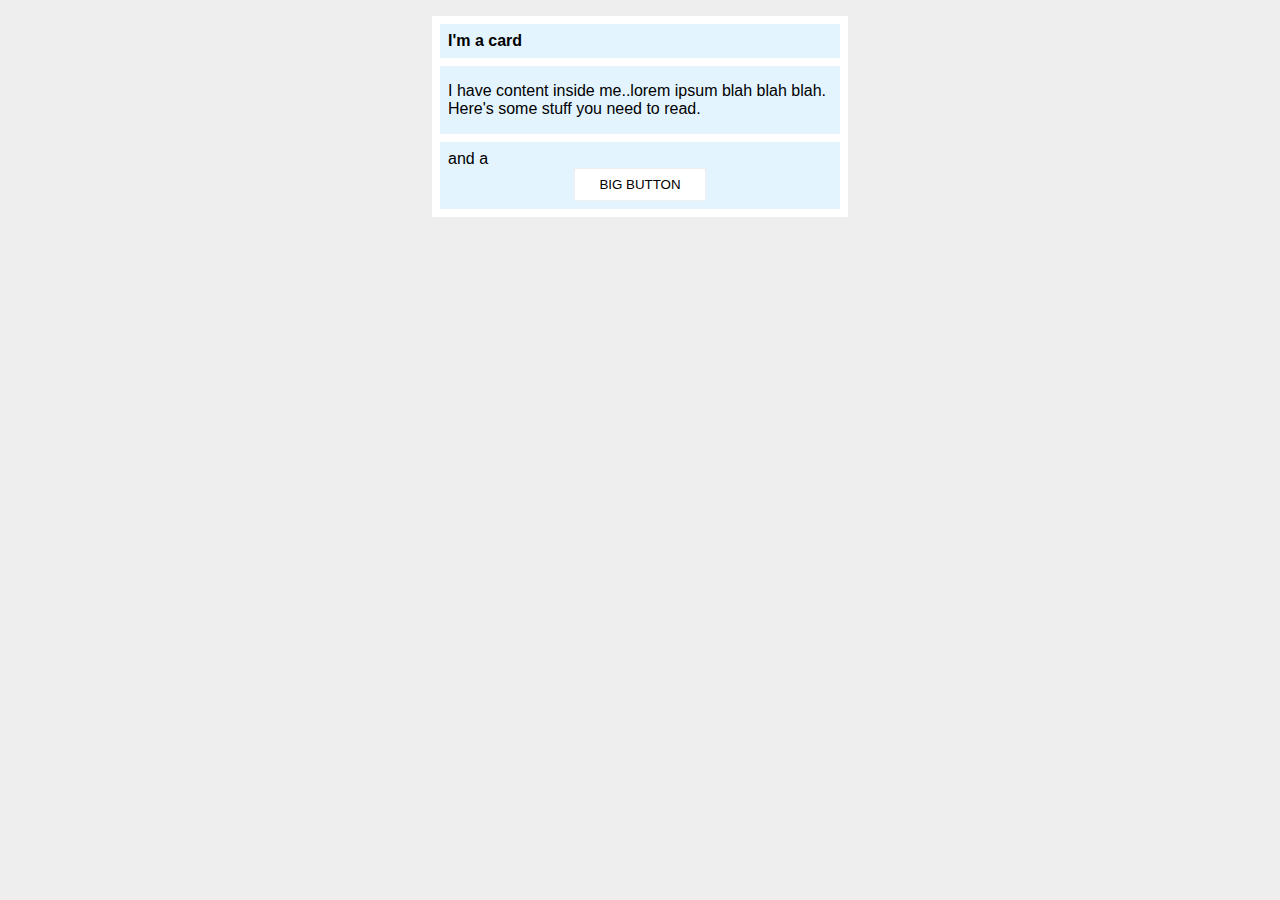
<file: Margin-and-Padding/index.html>
<!DOCTYPE html>
<html lang="en">
  <head>
    <meta charset="UTF-8">
    <meta http-equiv="X-UA-Compatible" content="IE=edge">
    <meta name="viewport" content="width=device-width, initial-scale=1.0">
    <title>Margin and Padding exercise 2</title>
    <link rel="stylesheet" href="style.css">
  </head>
  <body>
    <div class="card">
      <h1 class="title">I'm a card</h1>
      <div class="content">I have content inside me..lorem ipsum blah blah blah. Here's some stuff you need to read.</div>
      <div class="button-container">and a <button>BIG BUTTON</button></div>
    </div>
  </body>
</html>
</file>
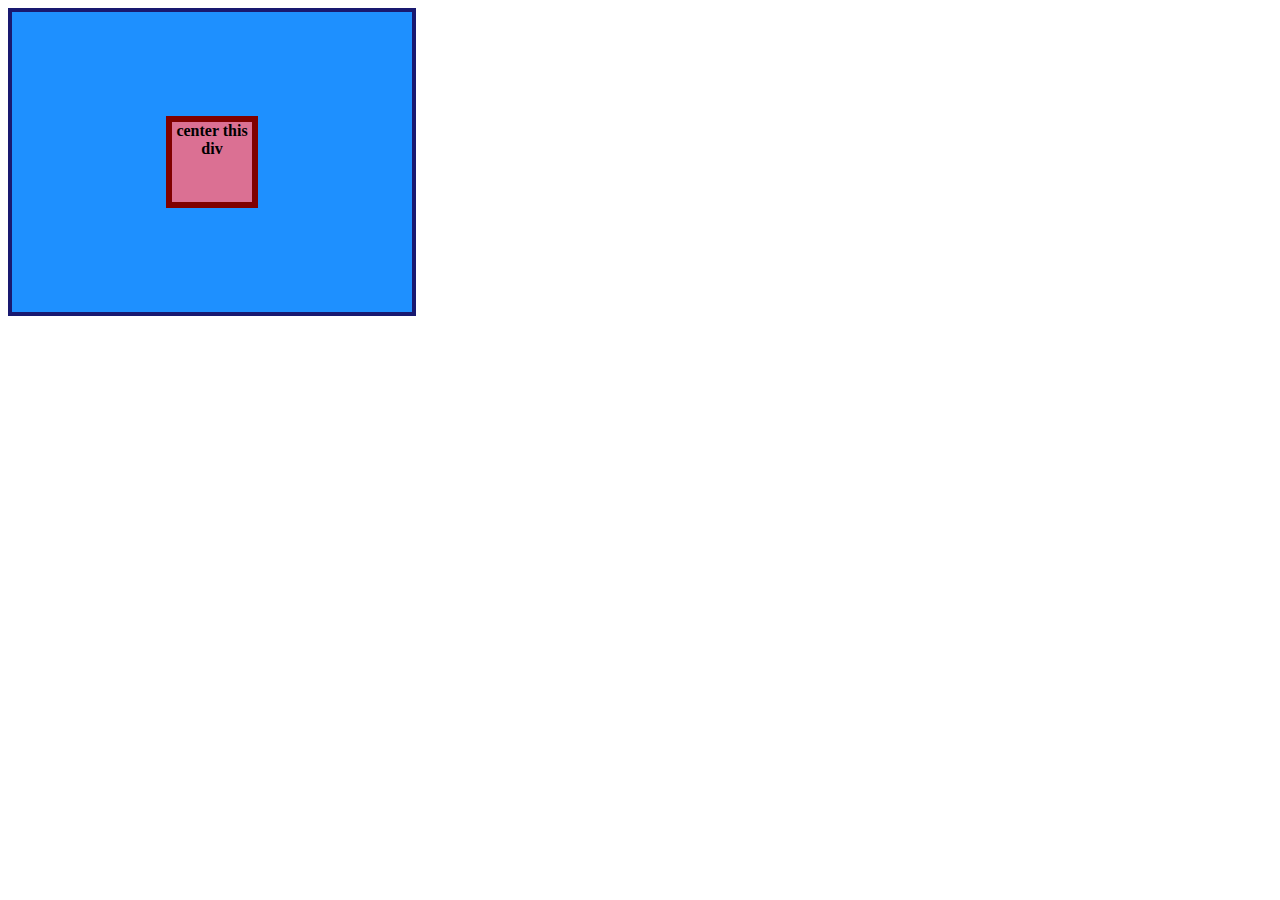
<file: flex/01-center/index.html>
<!DOCTYPE html>
<html lang="en">
  <head>
    <meta charset="UTF-8">
    <meta http-equiv="X-UA-Compatible" content="IE=edge">
    <meta name="viewport" content="width=device-width, initial-scale=1.0">
    <title>CENTER THIS DIV</title>
    <link rel="stylesheet" href="style.css">
  </head>
  <body>
    <div class="container">
      <div class="box">center this div</div>
    </div>
  </body>
</html>
</file>
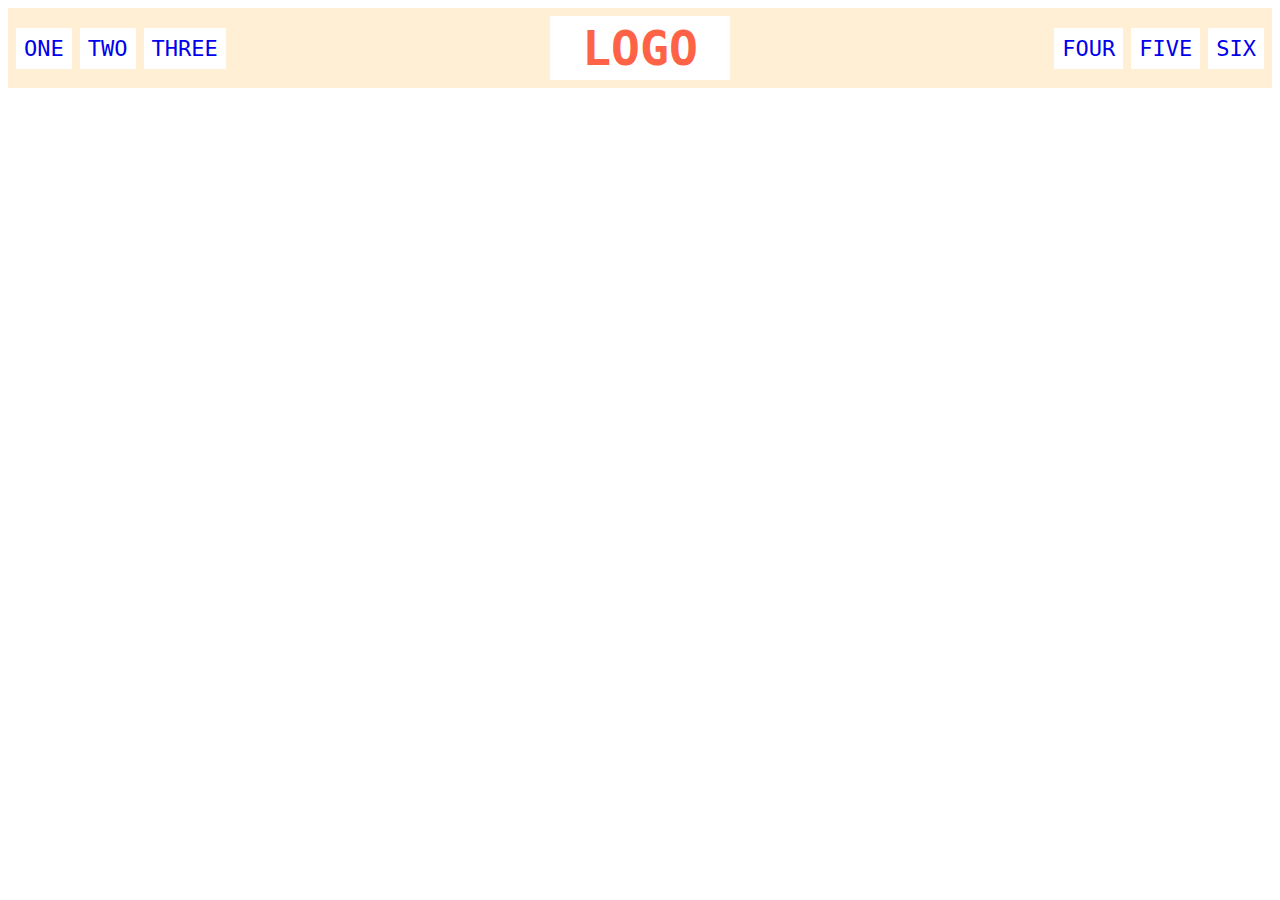
<file: flex/02-header/index.html>
<!DOCTYPE html>
<html lang="en">
  <head>
    <meta charset="UTF-8">
    <meta http-equiv="X-UA-Compatible" content="IE=edge">
    <meta name="viewport" content="width=device-width, initial-scale=1.0">
    <title>Flex Header</title>
    <link rel="stylesheet" href="style.css">
  </head>
  <body>
    <div class="header">
      <div class="left-links">
        <ul>
          <li><a href="#">ONE</a></li>
          <li><a href="#">TWO</a></li>
          <li><a href="#">THREE</a></li>
        </ul>
      </div>
      <div class="logo">LOGO</div>
      <div class="right-links">
        <ul>
          <li><a href="#">FOUR</a></li>
          <li><a href="#">FIVE</a></li>
          <li><a href="#">SIX</a></li>
        </ul>
      </div>
    </div>
  </body>
</html>
</file>
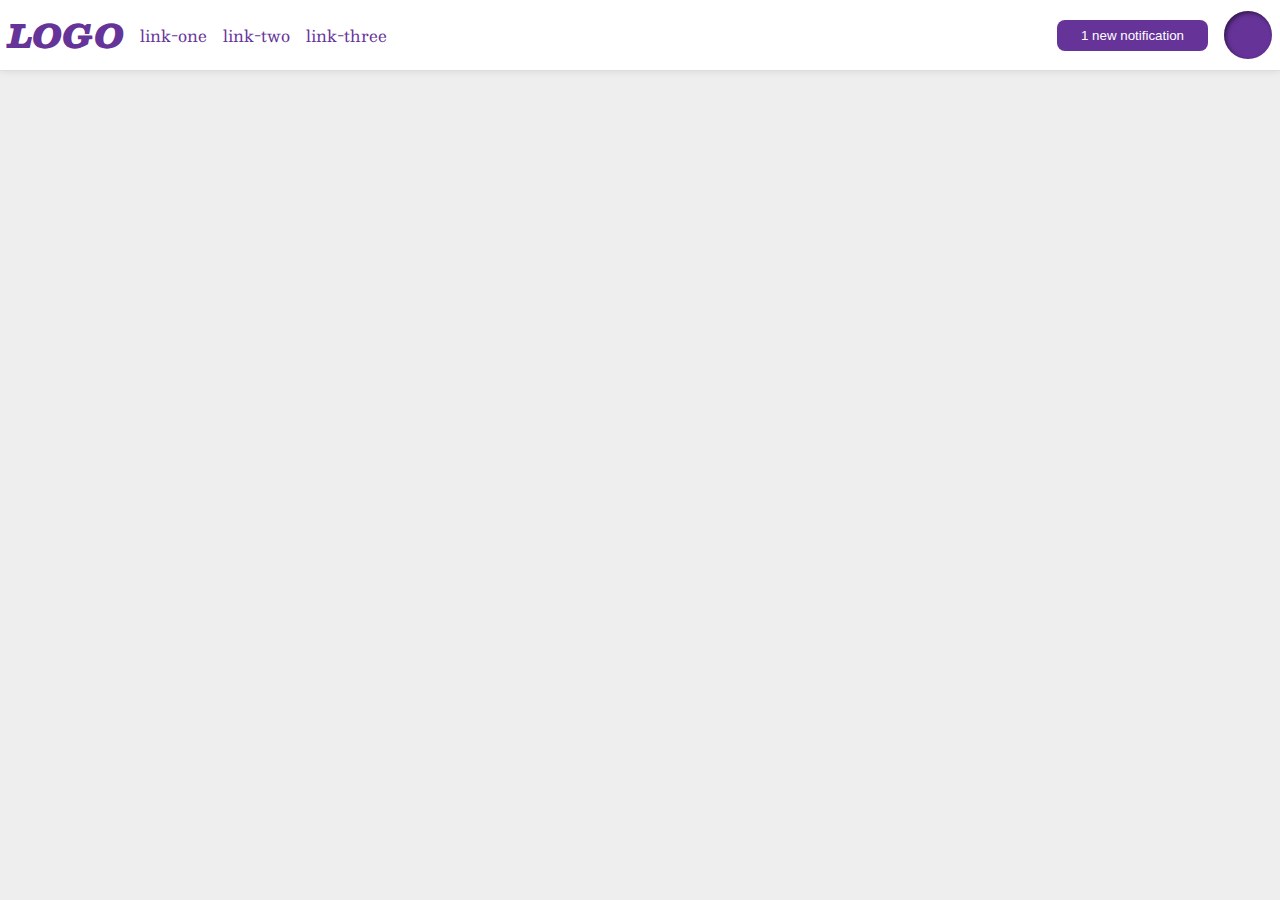
<file: flex/03-header-2/index.html>
<!DOCTYPE html>
<html lang="en">
  <head>
    <meta charset="UTF-8">
    <meta http-equiv="X-UA-Compatible" content="IE=edge">
    <meta name="viewport" content="width=device-width, initial-scale=1.0">
    <title>Flex Header 2</title>
    <link rel="stylesheet" href="style.css">
  </head>
  <body>
    <div class="header">
    <div class="left">
      <div class="logo">
        LOGO
      </div>
      <ul class="links">
        <li><a href="https://google.com">link-one</a></li>
        <li><a href="https://google.com">link-two</a></li>
        <li><a href="https://google.com">link-three</a></li>
      </ul>
    </div>
    <div class="right">
      <button class="notifications">
        1 new notification
      </button>
      <div class="profile-image"></div>
    </div>
    </div>
  </body>
</html>
</file>
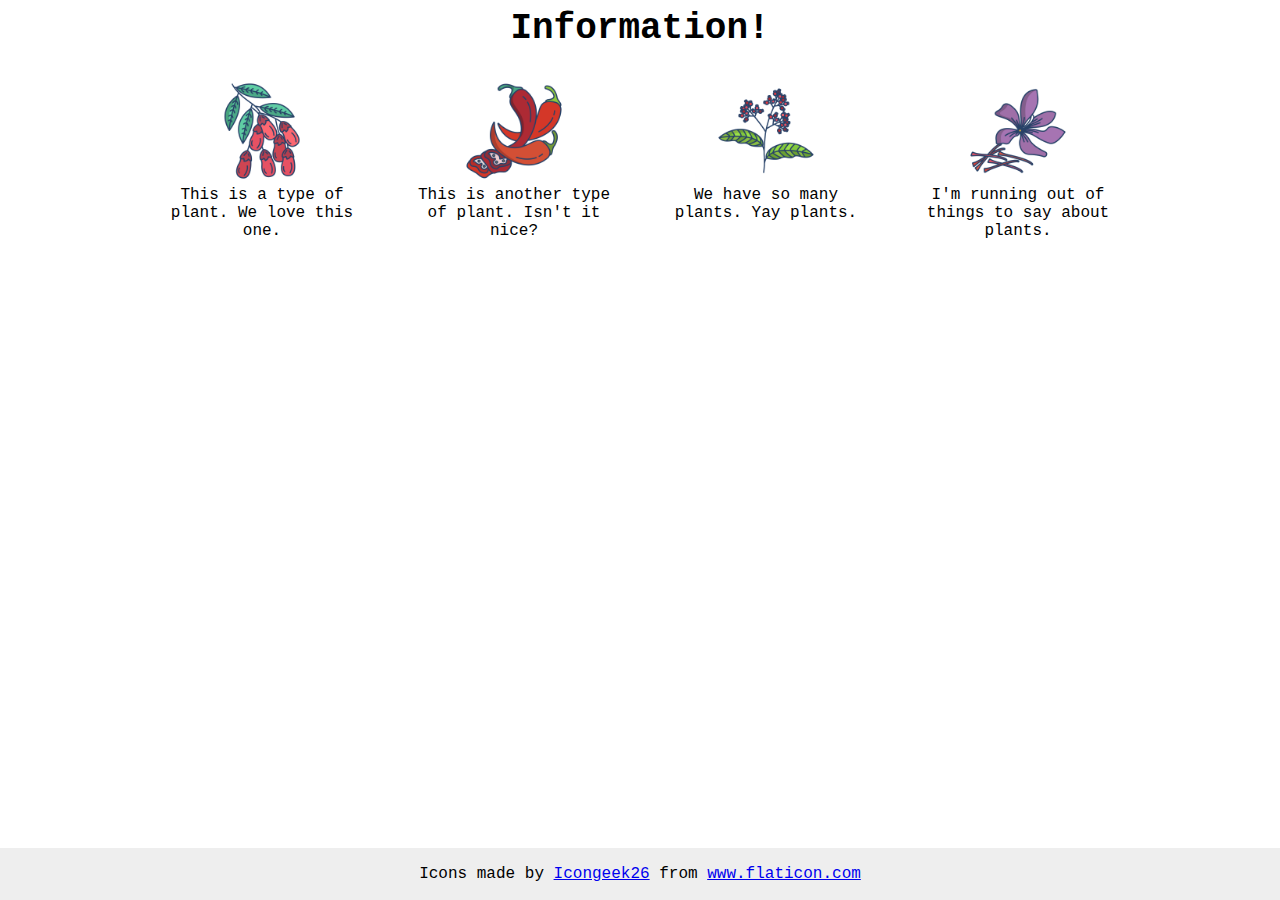
<file: flex/04-information/index.html>
<!DOCTYPE html>
<html lang="en">
  <head>
    <meta charset="UTF-8">
    <meta http-equiv="X-UA-Compatible" content="IE=edge">
    <meta name="viewport" content="width=device-width, initial-scale=1.0">
    <title>Information</title>
    <link rel="stylesheet" href="style.css">
  </head>
  <body>
    <div class="title">Information!</div>

    <div class="container">
        <div class="info">
            <img src="./images/barberry.png" alt="barberry">
            <div class="text">This is a type of plant. We love this one.</div>
        </div>
        <div class="info">
            <img src="./images/chilli.png" alt="chili">
            <div class="text">This is another type of plant. Isn't it nice?</div>
        </div>
        <div class="info">
            <img src="./images/pepper.png" alt="pepper">
            <div class="text">We have so many plants. Yay plants.</div>
        </div>
        <div class="info">
            <img src="./images/saffron.png" alt="saffron">
            <div class="text">I'm running out of things to say about plants.</div>
        </div>
    </div>
    <!-- disregard this section, it's here to give attribution to the creator of these icons -->
    <div class="footer">
      <div>Icons made by <a href="https://www.flaticon.com/authors/icongeek26" title="Icongeek26">Icongeek26</a> from <a href="https://www.flaticon.com/" title="Flaticon">www.flaticon.com</a></div>
    </div>
  </body>
</html>
</file>
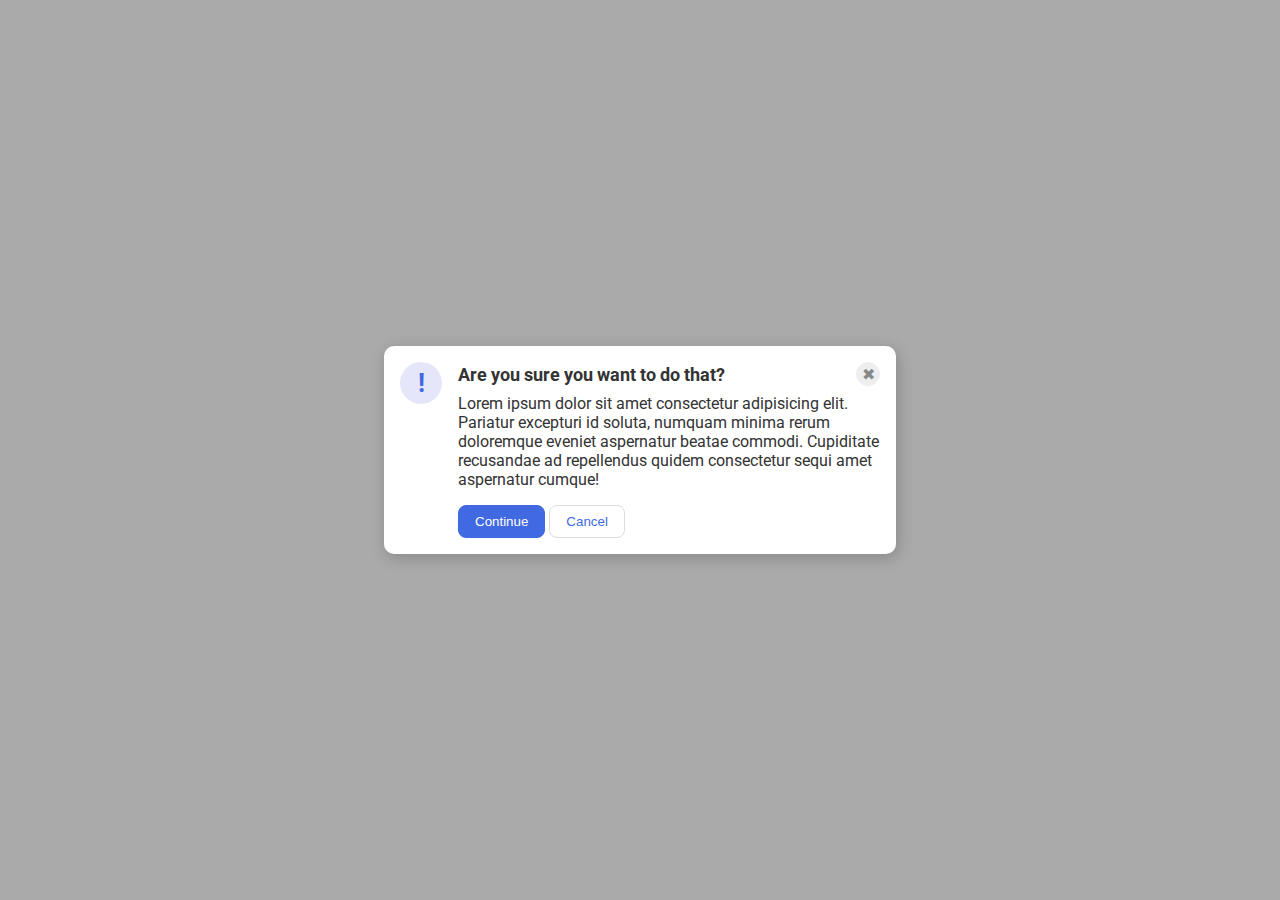
<file: flex/05-modal/index.html>
<!DOCTYPE html>
<html lang="en">
  <head>
    <meta charset="UTF-8">
    <meta http-equiv="X-UA-Compatible" content="IE=edge">
    <meta name="viewport" content="width=device-width, initial-scale=1.0">
    <link rel="stylesheet" href="style.css">
    <title>Modal</title>
  </head>
  <body>
    <div class="modal">
      <div class="icon">!</div>
      <div class="container">
      <div class="header">Are you sure you want to do that?
      <button class="close-button">✖</button>
    </div>
      <div class="text">Lorem ipsum dolor sit amet consectetur adipisicing elit. Pariatur excepturi id soluta, numquam minima rerum doloremque eveniet aspernatur beatae commodi. Cupiditate recusandae ad repellendus quidem consectetur sequi amet aspernatur cumque!</div>
      <button class="continue">Continue</button>
      <button class="cancel">Cancel</button>
    </div>
    </div>  
  </body>
</html>
</file>
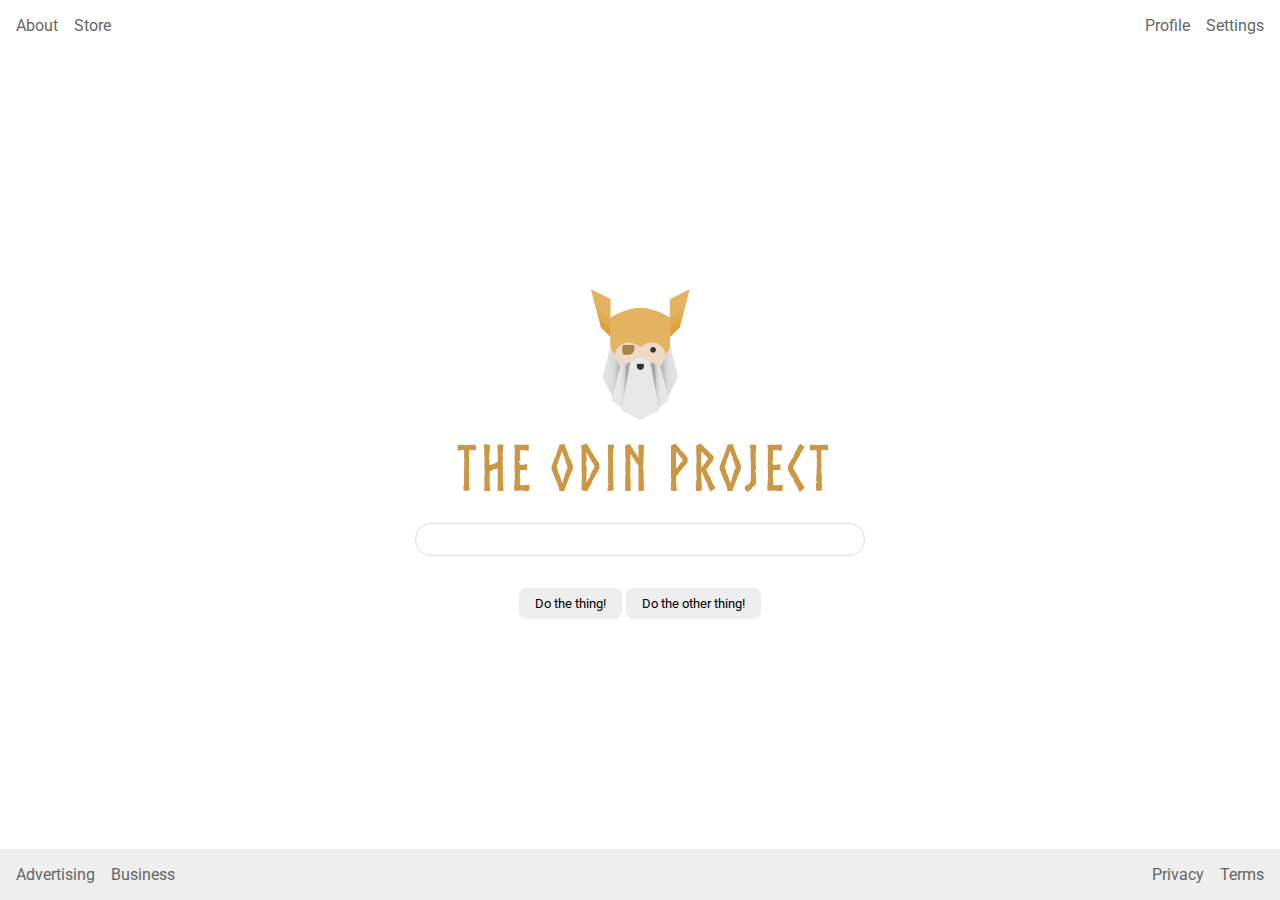
<file: flex/06-layout/index.html>
<!DOCTYPE html>
<html lang="en">
  <head>
    <meta charset="UTF-8">
    <meta http-equiv="X-UA-Compatible" content="IE=edge">
    <meta name="viewport" content="width=device-width, initial-scale=1.0">
    <title>LAYOUT</title>
    <link rel="stylesheet" href="./style.css">
  </head>
  <body>
    <div class="header">
      <ul class="left-links">
        <li><a href="#">About</a></li>
        <li><a href="#">Store</a></li>
      </ul>
      <ul class="right-links">
        <li><a href="#">Profile</a></li>
        <li><a href="#">Settings</a></li>
      </ul>
    </div>
    <div class="content">
      <img src="./logo.png" alt="Project logo. Represents odin with the project name.">
      <div class="input">
        <input type="text">
      </div>
      <div class="buttons">
        <button>Do the thing!</button>
        <button>Do the other thing!</button>
      </div>
    </div>
    <div class="footer">
      <ul class="left-links">
        <li><a href="#">Advertising</a></li>
        <li><a href="#">Business</a></li>
      </ul>
      <ul class="right-links">
        <li><a href="#">Privacy</a></li>
        <li><a href="#">Terms</a></li>
      </ul>
    </div>
  </body>
</html>
</file>
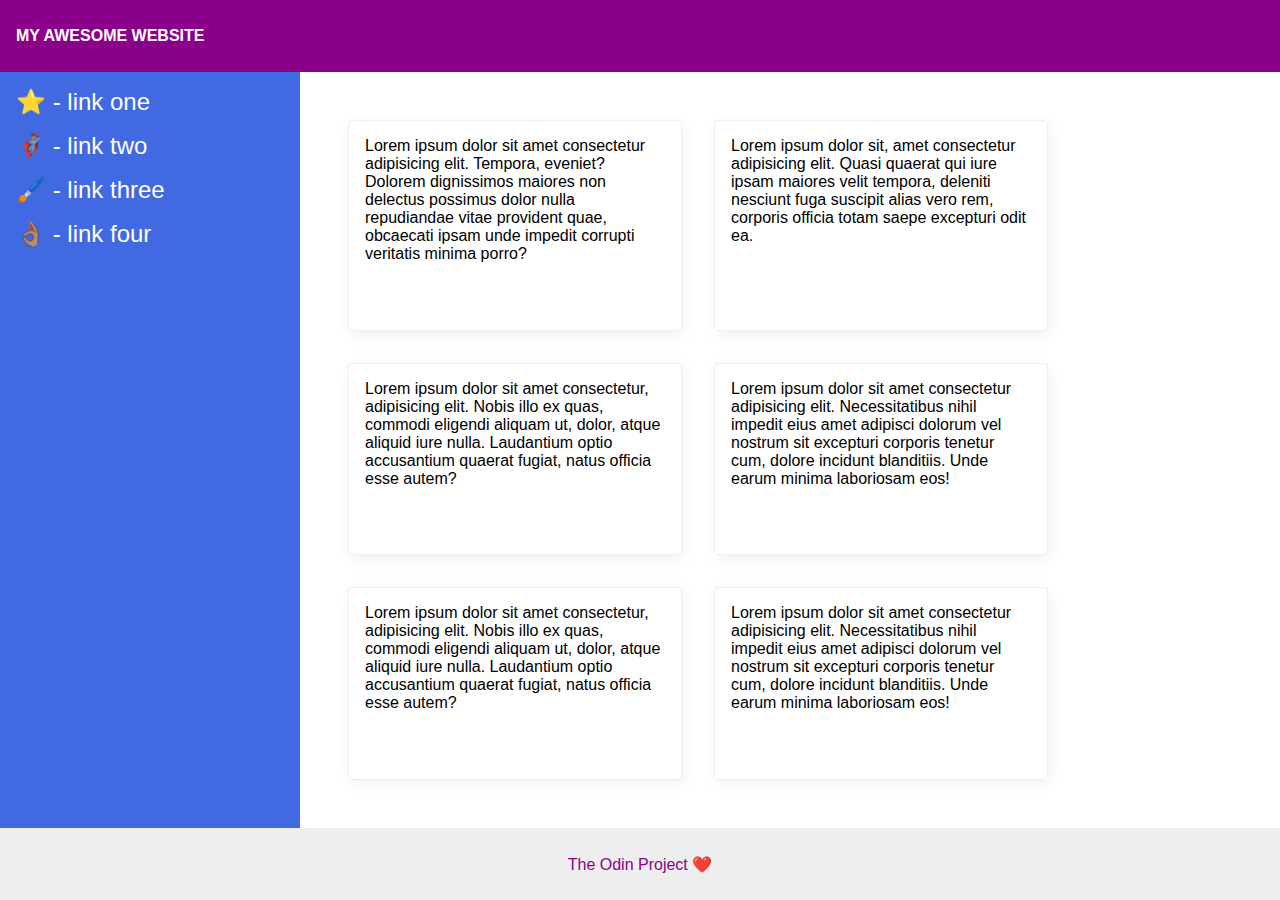
<file: flex/07-layout-2/index.html>
<!DOCTYPE html>
<html lang="en">
  <head>
    <meta charset="UTF-8">
    <meta http-equiv="X-UA-Compatible" content="IE=edge">
    <meta name="viewport" content="width=device-width, initial-scale=1.0">
    <title>The Holy Grail</title>
    <link rel="stylesheet" href="style.css">
  </head>
  <body>
    <div class="header">
      MY AWESOME WEBSITE
    </div>
    <div class="body">
    <div class="sidebar">
      <ul>
        <li><a href="#">⭐ - link one</a></li>
        <li><a href="#">🦸🏽‍♂️ - link two</a></li>
        <li><a href="#">🖌️ - link three</a></li>
        <li><a href="#">👌🏽 - link four</a></li>
      </ul>
    </div>
    <div class="container">
    <div class="card">Lorem ipsum dolor sit amet consectetur adipisicing elit. Tempora, eveniet? Dolorem dignissimos maiores non delectus possimus dolor nulla repudiandae vitae provident quae, obcaecati ipsam unde impedit corrupti veritatis minima porro?</div>
    <div class="card">Lorem ipsum dolor sit, amet consectetur adipisicing elit. Quasi quaerat qui iure ipsam maiores velit tempora, deleniti nesciunt fuga suscipit alias vero rem, corporis officia totam saepe excepturi odit ea.</div>
    <div class="card">Lorem ipsum dolor sit amet consectetur, adipisicing elit. Nobis illo ex quas, commodi eligendi aliquam ut, dolor, atque aliquid iure nulla. Laudantium optio accusantium quaerat fugiat, natus officia esse autem?</div>
    <div class="card">Lorem ipsum dolor sit amet consectetur adipisicing elit. Necessitatibus nihil impedit eius amet adipisci dolorum vel nostrum sit excepturi corporis tenetur cum, dolore incidunt blanditiis. Unde earum minima laboriosam eos!</div>
    <div class="card">Lorem ipsum dolor sit amet consectetur, adipisicing elit. Nobis illo ex quas, commodi eligendi aliquam ut, dolor, atque aliquid iure nulla. Laudantium optio accusantium quaerat fugiat, natus officia esse autem?</div>
    <div class="card">Lorem ipsum dolor sit amet consectetur adipisicing elit. Necessitatibus nihil impedit eius amet adipisci dolorum vel nostrum sit excepturi corporis tenetur cum, dolore incidunt blanditiis. Unde earum minima laboriosam eos!</div>
    </div>
    </div>
    <div class="footer">
      The Odin Project ❤️
    </div>
  </body>
</html>
</file>
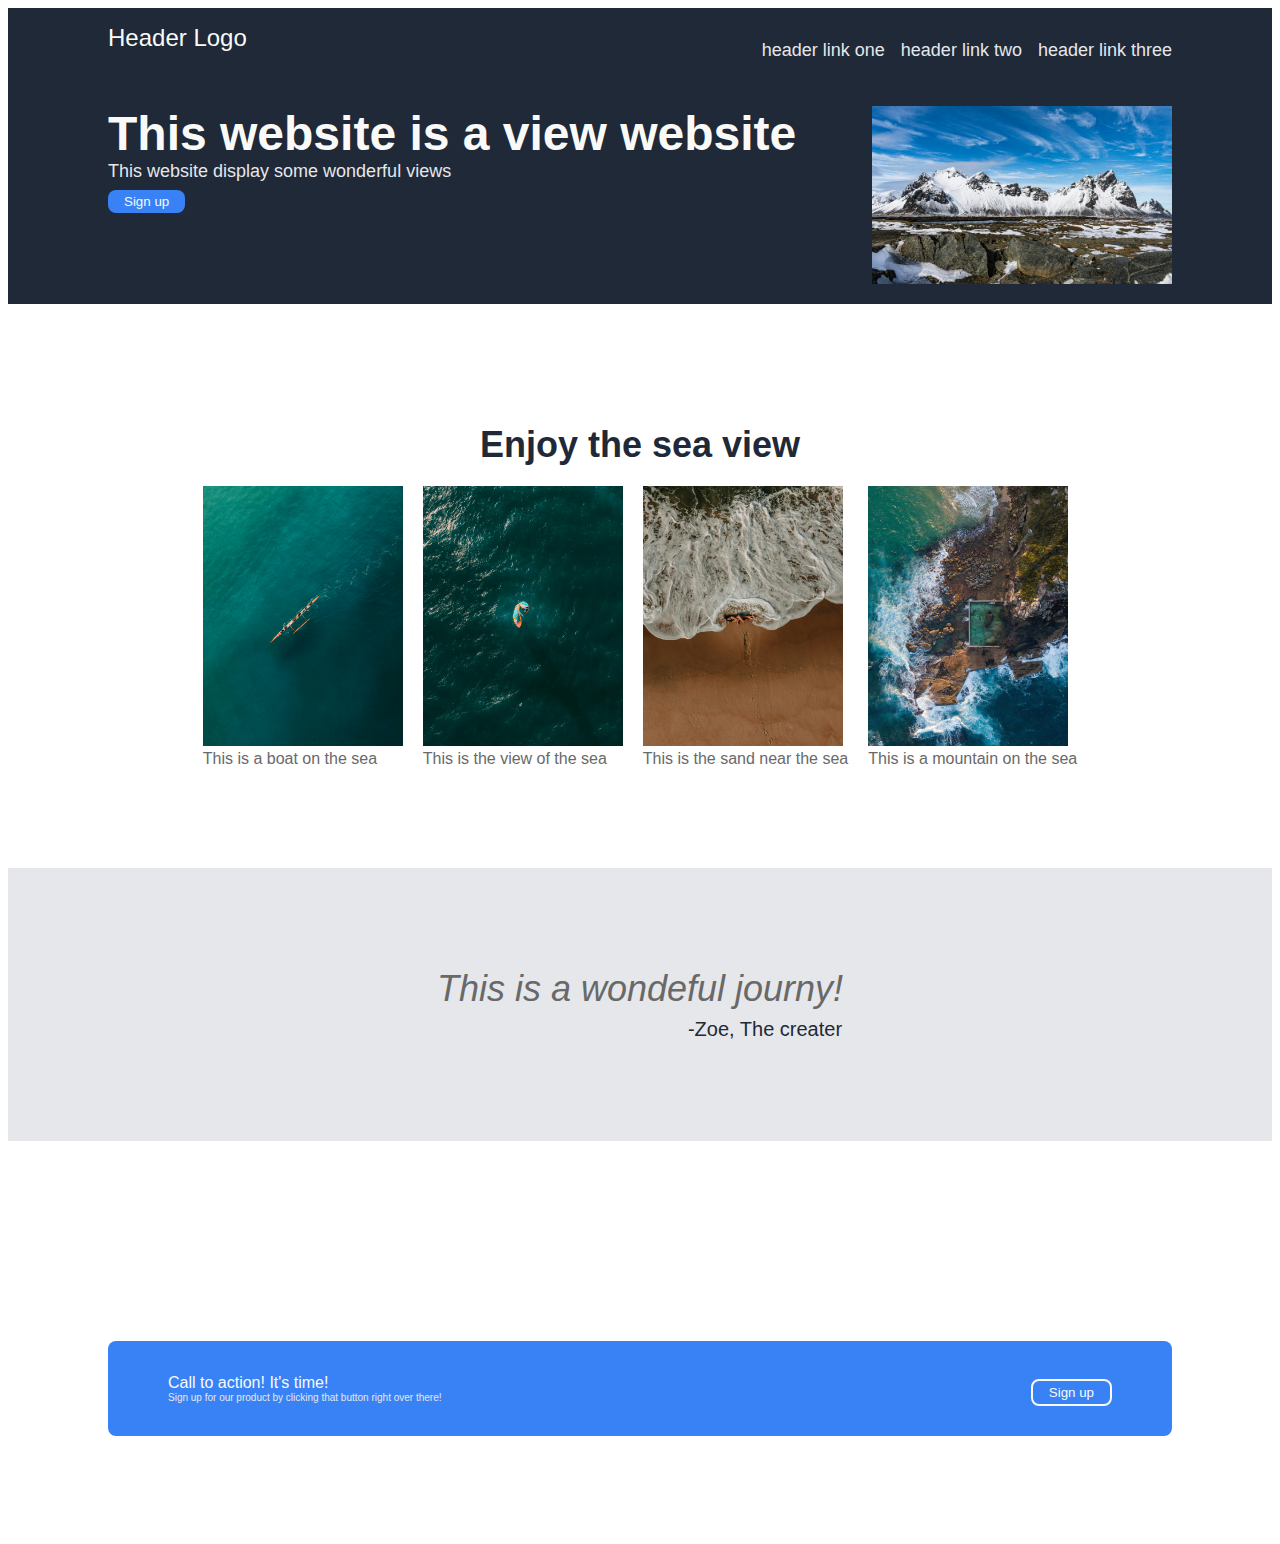
<file: flex/Landing-page/index.html>
<!DOCTYPE html>
<html lang="en">
<head>
    <meta charset="UTF-8">
    <meta name="viewport" content="width=device-width, initial-scale=1.0">
    <title>Landing page</title>
    <link rel="stylesheet" href="style.css">
</head>
<body>
    <div class="container">
        <div class="header">
            <div class="left">
                <div class="logo">
                    Header Logo
                </div>
            </div>
            <div class="right">
                <div class="links">
                    <ul>
                        <li><a href="https://google.com">header link one</a></li>
                        <li><a href="https://google.com">header link two</a></li>
                        <li><a href="https://google.com">header link three</a></li>
                    </ul>
                </div>
            </div>
        </div>
        <div class="partone">
            <div class="introduction">
                <div class="left">
                    <div class="headertext">
                        This website is a view website
                    </div>
                    <div class="subtext">
                        This website display some wonderful views
                    </div>
                    <button class="signup1">
                        Sign up
                    </button>
                </div>
                <div class="right">
                    <div website-image>
                        <img src="./image/mountain.jpg" alt="Mountain"> 
                    </div>
                </div>
            </div>
        </div>
        <div class="parttwo">
            <div class="informationtext">
                Enjoy the sea view
            </div>
            <div class="picture">
                <div class="info">
                    <img src="./image/view1.jpg" alt="Boat">
                    <div class="text">
                        This is a boat on the sea
                    </div>
                </div>
                <div class="info">
                    <img src="./image/view2.jpg" alt="Sea">
                    <div class="text">
                        This is the view of the sea
                    </div>
                </div>
                <div class="info">
                    <img src="./image/view3.jpg" alt="Sand">
                    <div class="text">
                        This is the sand near the sea
                    </div>
                </div>
                <div class="info">
                    <img src="./image/view4.jpg" alt="mountain on the sea">
                    <div class="text">
                        This is a mountain on the sea
                    </div>
                </div>
            </div>
        </div>
        <div class="partthree">
            <div class="quote">
                This is a wondeful journy!
            </div>
            <div class="name">
                -Zoe, The creater
            </div>
        </div>
        <div class="footer">
            <div class="promotion">
                <div class="text">
                    Call to action! It's time!
                </div>
                <div class="clickright">
                    Sign up for our product by clicking that button right over there!
                </div>
            </div>
            <div class="button">
                <button class="signup2">
                    Sign up
                </button>
            </div>
        </div>
   </div> 
</body>
</html>
</file>
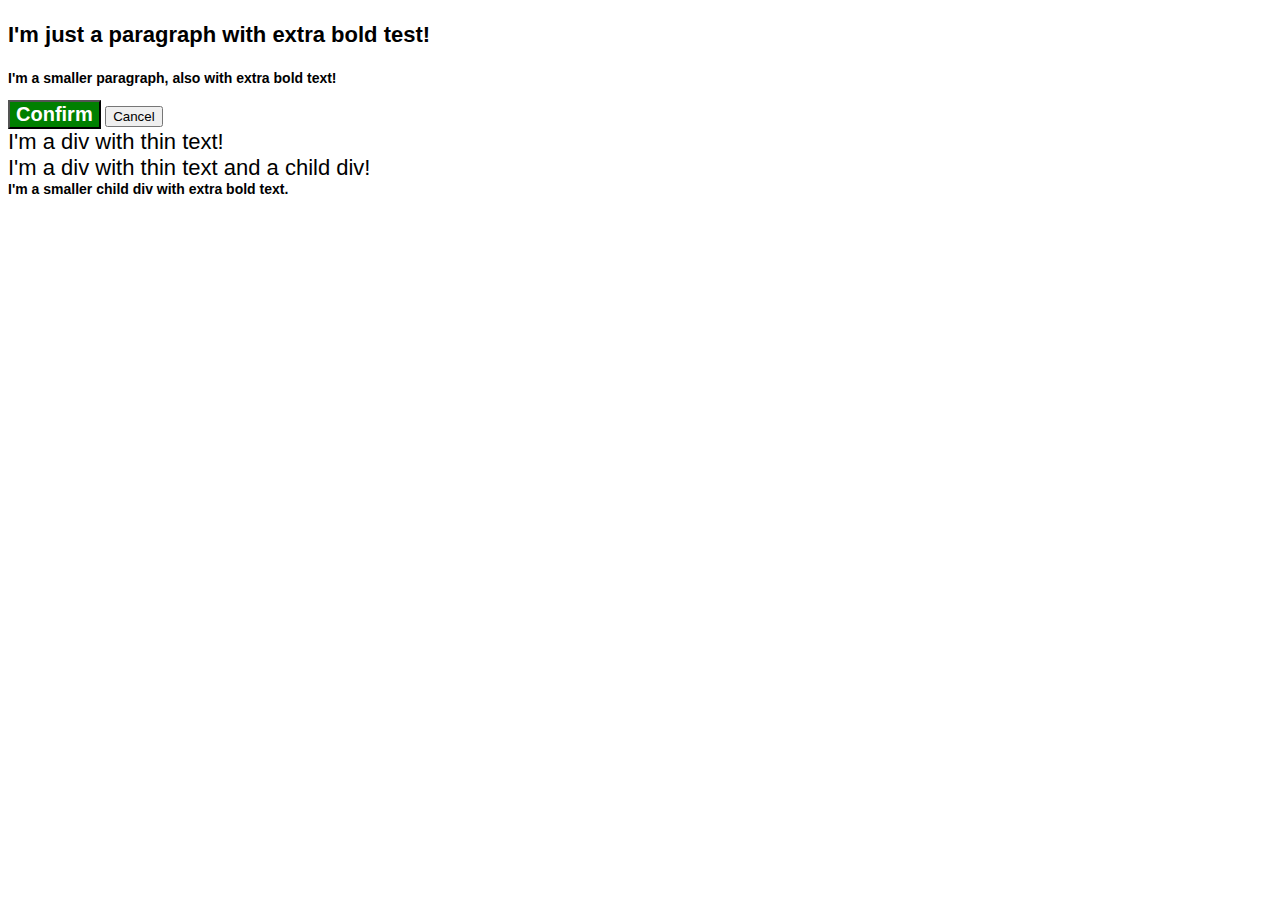
<file: foundations/css-cascade-fix/index.html>
<!DOCTYPE html>
<html lang="en">
<head>
    <meta charset="UTF-8">
    <meta name="viewport" content="width=device-width, initial-scale=1.0">
    <title>06-css-cascade-fix</title>
    <link rel="stylesheet" href="style.css">
</head>
<body>
    <p class="para">I'm just a paragraph with extra bold test!</p>
    <p class="para small-para">I'm a smaller paragraph, also with extra bold text!</p>

    <button id="confirm-button" class="button confirm">Confirm</button>
    <button id="cancel-button" cclass="button cancel">Cancel</button>

    <div class="text">I'm a div with thin text!</div>
    <div class="text">I'm a div with thin text and a child div!
        <div class="text child">I'm a smaller child div with extra bold text.</div>
    </div>
</body>
</html>
</file>
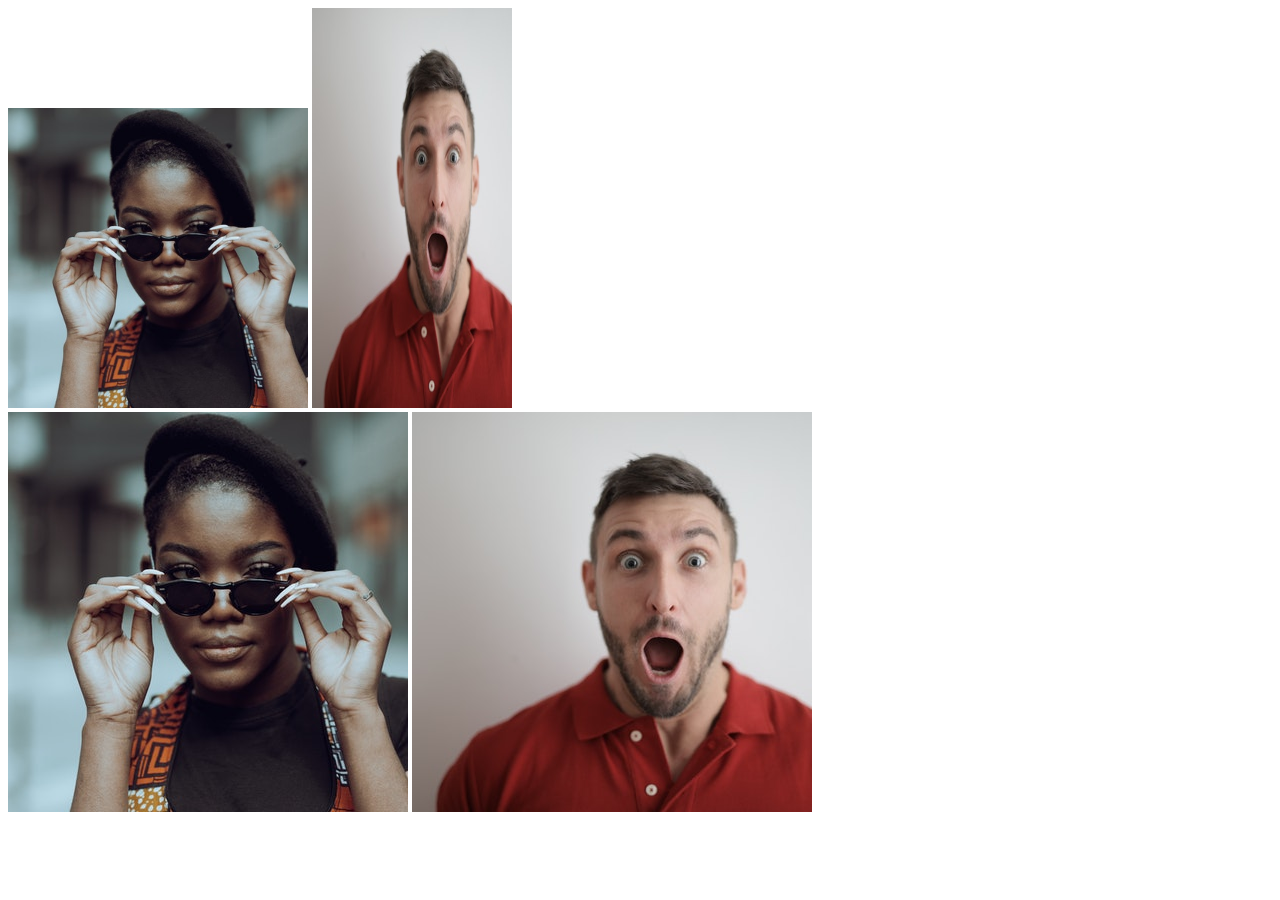
<file: foundations/css-chaining-selectors/index.html>
<!DOCTYPE html>
<html lang="en">
<head>
    <meta charset="UTF-8">
    <meta name="viewport" content="width=device-width, initial-scale=1.0">
    <title>04-chaining-selectors</title>
    <link rel="stylesheet" href="style.css">
</head>
<body>
    <div>
        <img class="avatar proportioned" src="./images/pexels-katho-mutodo-8434791.jpg" alt="Women with glasses">
        <img class="avatar distorted" src="./images/pexels-andrea-piacquadio-3777931.jpg" alt="Man with surprised expression">
    </div>
    <div>
        <img class="original proportioned" src="./images/pexels-katho-mutodo-8434791.jpg" alt="Women with glasses">
        <img class="original distored" src="./images/pexels-andrea-piacquadio-3777931.jpg" alt="Man with surprised expression">
    </div>    
</body>
</html>
</file>
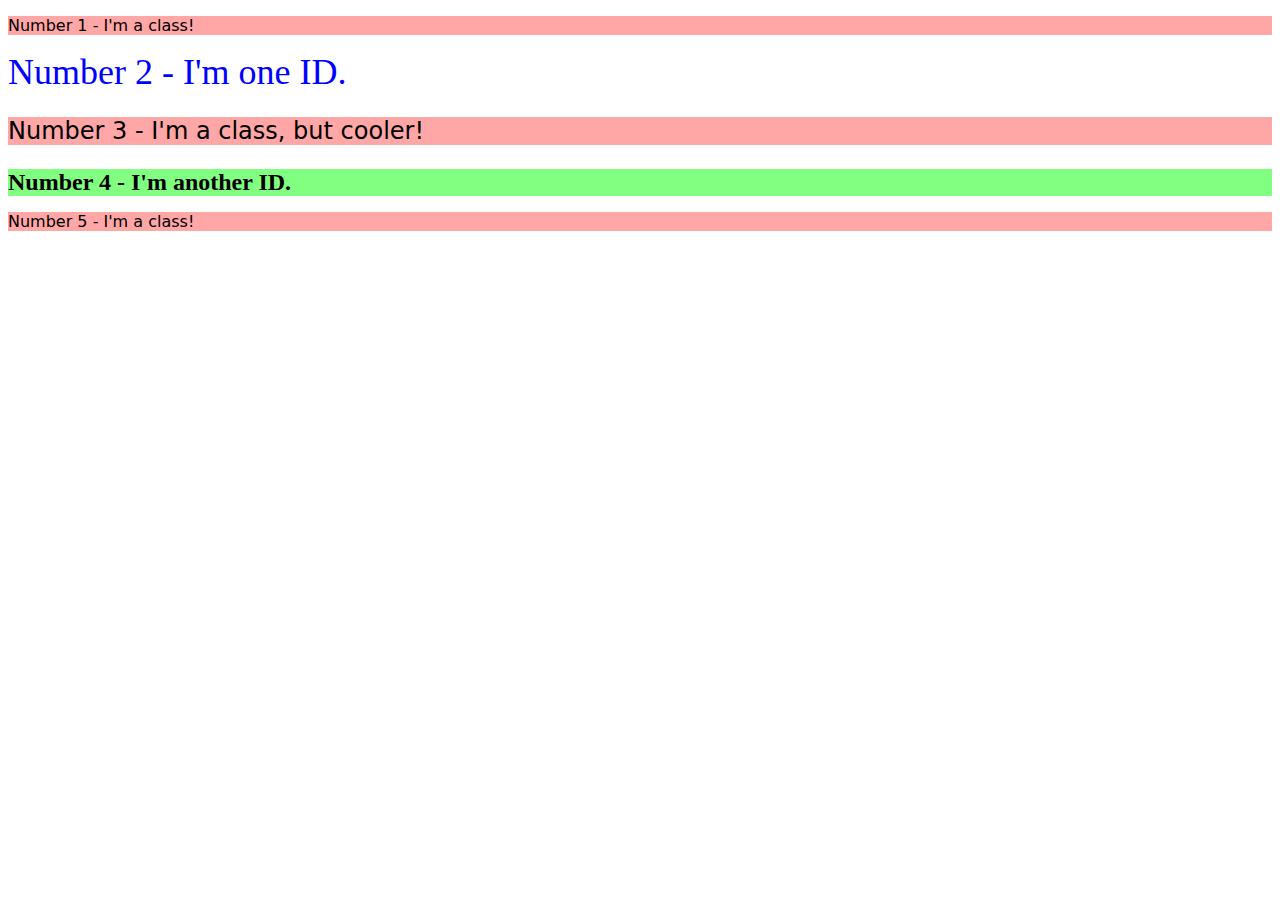
<file: foundations/css-class-id-selectors/index.html>
<!DOCTYPE html>
<html lang="en">
<head>
    <meta charset="UTF-8">
    <meta name="viewport" content="width=device-width, initial-scale=1.0">
    <title>02-css-class-id-selectors</title>
    <link rel="stylesheet" href="style.css"
</head>
<body>
    <p class="odd">Number 1 - I'm a class!</p>
    <div id="two">Number 2 - I'm one ID.</div>
    <p class="odd adjust-font-size">Number 3 - I'm a class, but cooler!</p>
    <div id="four" class="adjust-font-size">Number 4 - I'm another ID.</div>
    <p class="odd">Number 5 - I'm a class!</p>
</body>
</html>
</file>
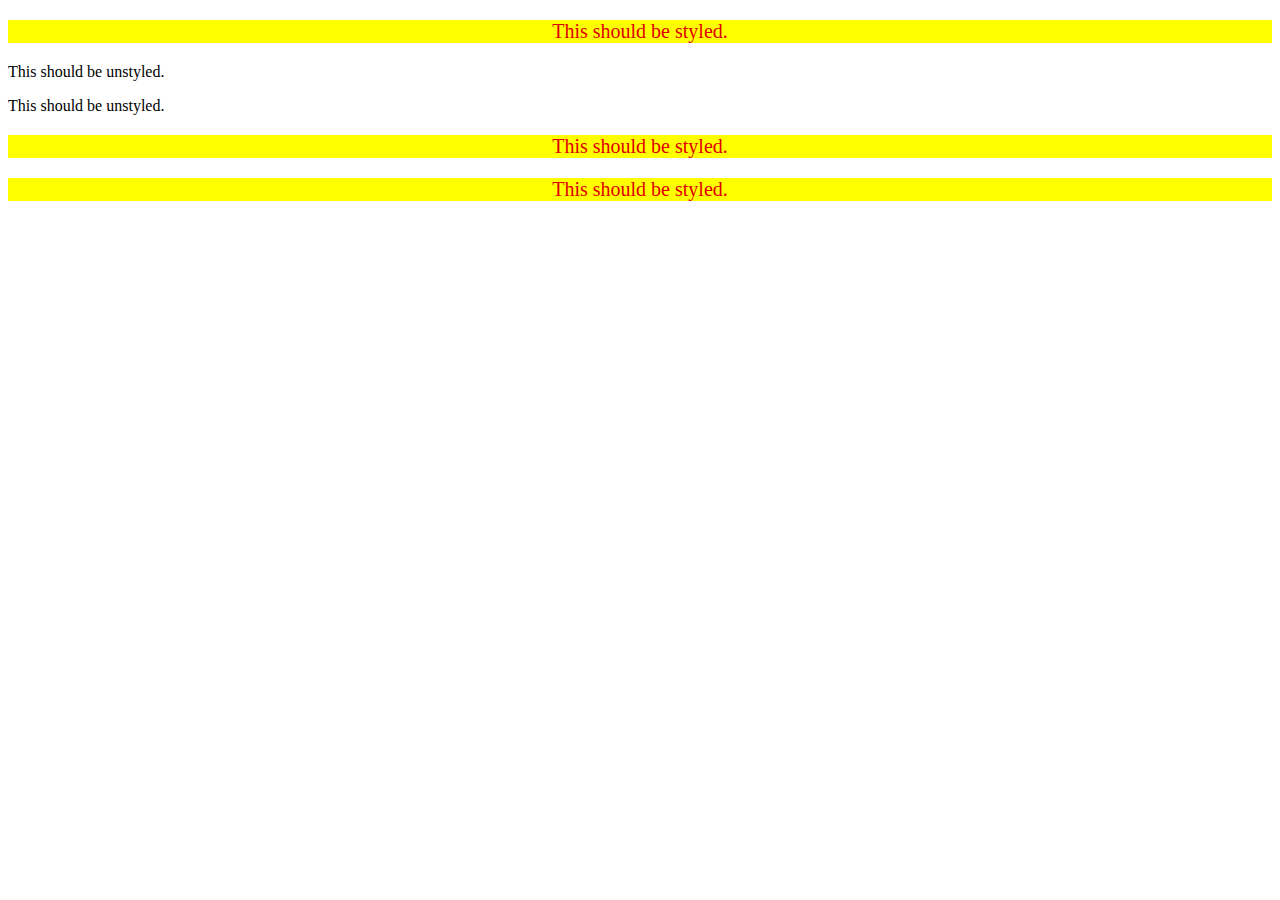
<file: foundations/css-descendant-combinator/index.html>
<!DOCTYPE html>
<html lang="en">
<head>
    <meta charset="UTF-8">
    <meta name="viewport" content="width=device-width, initial-scale=1.0">
    <title>05-css-descendant-combinator</title>
    <link rel="stylesheet" href="style.css">
</head>
<body>
    <div class="container">
        <p class="text">This should be styled.</p>
    </div>
    <p class="text">This should be unstyled.</p>
    <p class="text">This should be unstyled.</p>
    <div class="container">
        <p class="text">This should be styled.</p>
        <p class="text">This should be styled.</p>
    </div>
</body>
</html>
</file>
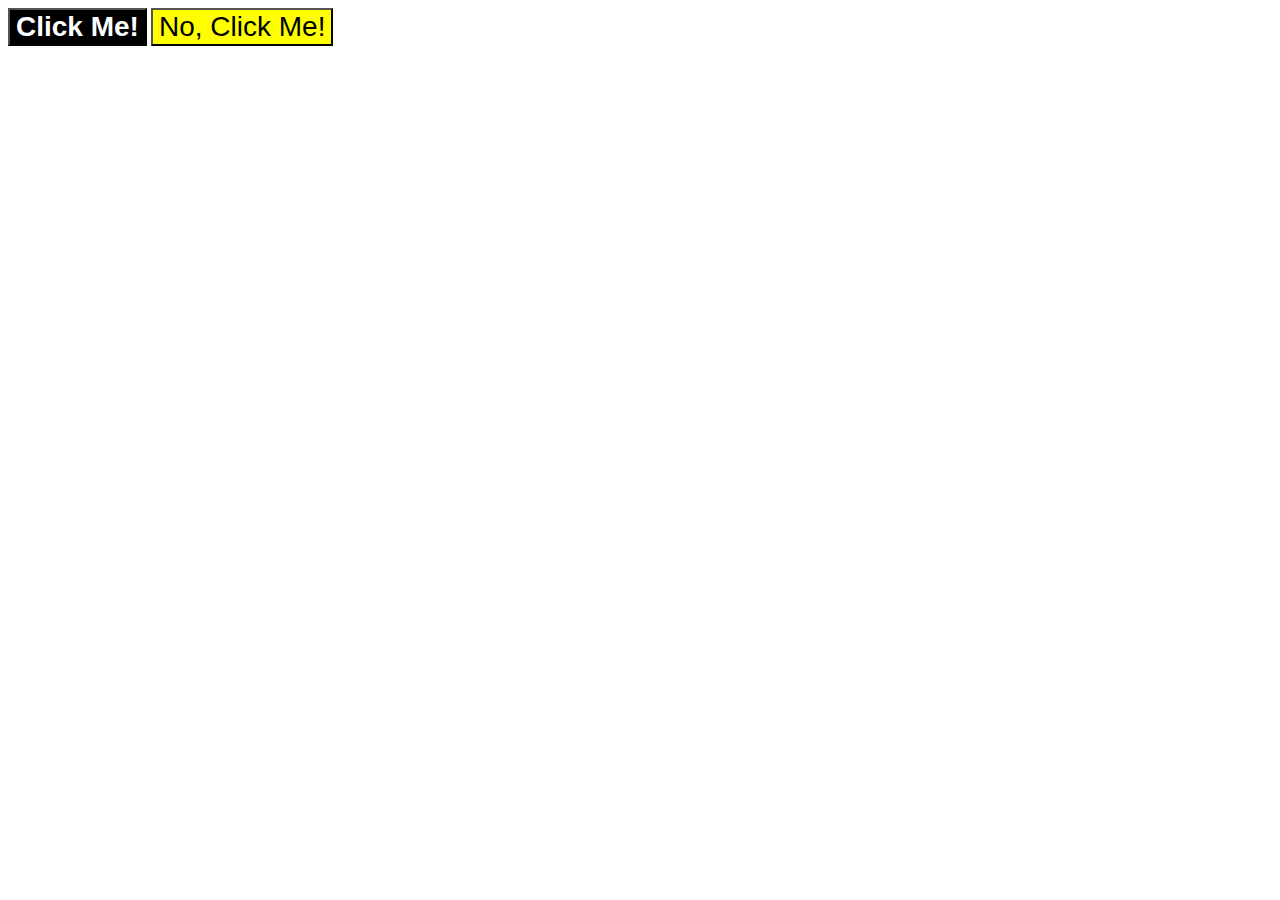
<file: foundations/css-grouping-selectors/index.html>
<!DOCTYPE html>
<html lang="en">
<head>
    <meta charset="UTF-8">
    <meta name="viewport" content="width=device-width, initial-scale=1.0">
    <title>03-css-grouping-selectors</title>
    <link rel="stylesheet" href="style.css">
</head>
<body>
    <button class="inverted">Click Me!</button>
    <button class="fancy">No, Click Me!</button>
</body>
</html>
</file>
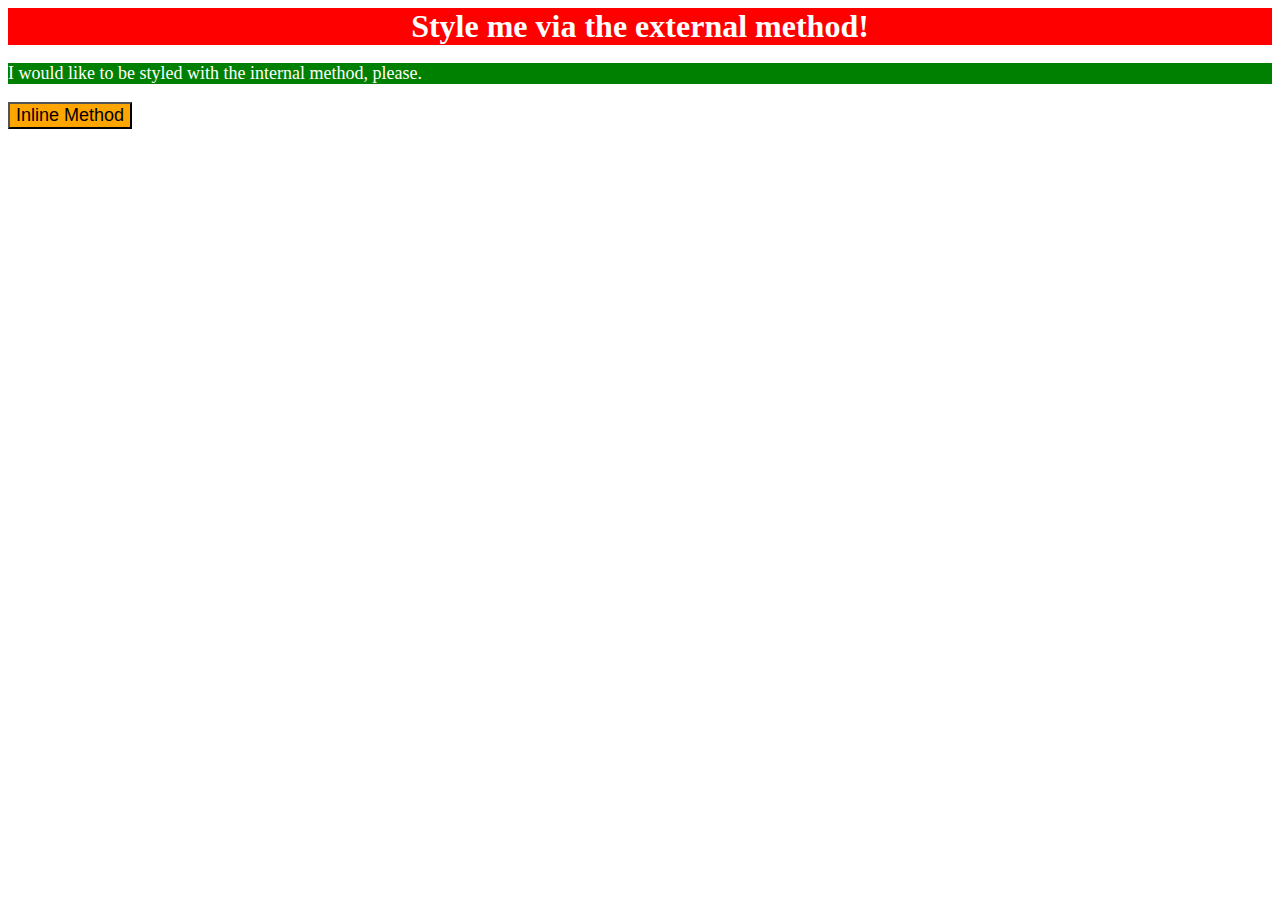
<file: foundations/css-methods/index.html>
<!DOCTYPE html>
<html lang="en">
<head>
    <meta charset="UTF-8">
    <meta name="viewport" content="width=device-width, initial-scale=1.0">
    <title>01-css-methods</title>
    <link rel="stylesheet" href="css methods.css">

    <style>
        p{
            background-color: green;
            color: white;
            font-size: 18px;
        }
    </style>
</head>
<body>
    <div>Style me via the external method!</div>
    <p>I would like to be styled with the internal method, please.</p>
    <button style="background-color: orange; font-size: 18px;">Inline Method</button>
</body>
</html>
</file>
<file: Margin-and-Padding/style.css>
body {
    background: #eee;
    font-family: sans-serif;
  }
  
  .card {
    width: 400px;
    background: #fff;
    margin: 16px auto;
    padding: 8px;
  }
  
  .title {
    background: #e3f4ff;
    margin-top: 0;
    margin-bottom: 8px;
    font-size: 16px;
    padding: 8px;
  }
  
  .content {
    background: #e3f4ff;
    margin-bottom: 8px;
    padding: 16px 8px;
  }
  
  .button-container {
    background: #e3f4ff;
    padding:8px;
  }
  
  button {
    background: white;
    border: 1px solid #eee;
    display: block;
    margin: 0 auto;
    padding: 8px 24px;
  }
</file>
<file: flex/01-center/style.css>
.container {
    background: dodgerblue;
    border: 4px solid midnightblue;
    width: 400px;
    height: 300px;
    display: flex;
    align-items: center;
    justify-content: center;
  }
  
  .box {
    background: palevioletred;
    font-weight: bold;
    text-align: center;
    border: 6px solid maroon;
    width: 80px;
    height: 80px;
  }
</file>
<file: flex/02-header/style.css>
.header  {
    font-family: monospace;
    background: papayawhip;
    padding:8px;
    display: flex;
    align-items: center;
    justify-content: space-between;
  }
  
  .logo {
    font-size: 48px;
    font-weight: 900;
    color: tomato;
    background: white;
    padding: 4px 32px;
  }
  
  ul {
    /* this removes the dots on the list items*/
    list-style-type: none;
    display: flex;
    margin: 0;
    padding: 0;
    gap: 8px;
  }
  
  a {
    font-size: 22px;
    background: white;
    padding: 8px;
    /* this removes the line under the links */
    text-decoration: none;
  }
</file>
<file: flex/03-header-2/style.css>
/* this is some magical font-importing.  
you'll learn about it later. */
@import url('https://fonts.googleapis.com/css2?family=Besley:ital,wght@0,400;1,900&display=swap');

body {
  margin: 0;
  background: #eee;
  font-family: Besley, serif;
}

.header {
  background: white;
  border-bottom: 1px solid #ddd;
  box-shadow: 0 0 8px rgba(0,0,0,.1);
  display:flex;
  justify-content: space-between;
  padding: 8px;
}

.profile-image {
  background: rebeccapurple;
  box-shadow: inset 2px 2px 4px rgba(0,0,0,.5);
  border-radius: 50%;
  width: 48px;
  height: 48px;
}

.logo {
  color: rebeccapurple;
  font-size: 32px;
  font-weight: 900;
  font-style: italic;
}

button {
  border: none;
  border-radius: 8px;
  background: rebeccapurple;
  color: white;
  padding: 8px 24px;
}

a {
  /* this removes the line under our links */
  text-decoration: none;
  color: rebeccapurple;
}

ul {
  list-style-type: none;
  display: flex;
  margin: 0;
  padding: 0;
  gap: 16px;
}

.left, .right {
    display: flex;
    align-items: center;
    gap: 16px;
}
</file>
<file: flex/04-information/style.css>
body {
    font-family: 'Courier New', Courier, monospace;
    text-align: center;
  }
  
  img {
    width: 100px;
    height: 100px;
  }
  
  .title {
    font-size: 36px;
    font-weight: 900;
    margin-bottom: 32px;
  }
  
  /* do not edit this footer */
  .footer {
    position: fixed;
    bottom: 0;
    left: 0;
    right: 0;
    height: 52px;
    display: flex;
    align-items: center;
    justify-content: center;
    background: #eee;
  }

  .container {
    display: flex;
    justify-content: center;
    gap: 52px;
  }

  .info {
    max-width: 200px;
  }
</file>
<file: flex/05-modal/style.css>
@import url('https://fonts.googleapis.com/css2?family=Roboto:wght@400;700&display=swap');

html, body {
  height: 100%;
}

body {
  font-family: Roboto, sans-serif;
  margin: 0;
  background: #aaa;
  color: #333;
  /* I'll give you this one for free lol */
  display: flex;
  align-items: center;
  justify-content: center;
}

.modal {
  background: white;
  width: 480px;
  border-radius: 10px;
  box-shadow: 2px 4px 16px rgba(0,0,0,.2);
  display: flex;
  gap: 16px;
  padding: 16px;
}

.icon {
  color: royalblue;
  font-size: 26px;
  font-weight: 700;
  background: lavender;
  width: 42px;
  height: 42px;
  border-radius: 50%;
  display: flex;
  align-items: center;
  justify-content: center;
  flex-shrink: 0;
}
.header {
    display: flex;
    align-items: center;
    justify-content: space-between;
    font-size: 18px;
    font-weight: 700;
    margin-bottom: 8px;
}

.text {
    margin-bottom: 16px;
}

.close-button {
  background: #eee;
  border-radius: 50%;
  color: #888;
  font-weight: 400;
  font-size: 16px;
  height: 24px;
  width: 24px;
  display: flex;
  align-items: center;
  justify-content: center;
  border: 1px solid #eee;
  padding: 0;
}

button {
  cursor: pointer;
  padding: 8px 16px;
  border-radius: 8px;
}

button.continue {
  background: royalblue;
  border: 1px solid royalblue;
  color: white;
}

button.cancel {
  background: white;
  border: 1px solid #ddd;
  color: royalblue;
}
</file>
<file: flex/06-layout/style.css>
@import url('https://fonts.googleapis.com/css2?family=Roboto:wght@400;700&display=swap');

body {
  height: 100vh;
  margin: 0;
  overflow: hidden;
  font-family: Roboto, sans-serif;
  display: flex;
  flex-direction: column;
}

img {
  width: 600px;
}

button {
  font-family: Roboto, sans-serif;
  border: none;
  border-radius: 8px;
  background: #eee;
  padding: 8px 16px;
}

input {
  border: 1px solid #ddd;
  border-radius: 16px;
  padding: 8px 24px;
  width: 400px;
  margin-bottom: 16px;
}

.content {
    flex: 1;
    display: flex;
    align-items: center;
    justify-content: center;
    flex-direction: column;
    gap: 16px;
}

a {
    color:#666;
    text-decoration: none;
}

.header,
.footer {
    display: flex;
    justify-content: space-between;
    padding: 16px;
}

.footer {
    background-color: #eee;
}

ul {
    display: flex;
    list-style: none;
    margin: 0;
    padding: 0;
    gap: 16px;
}
</file>
<file: flex/07-layout-2/style.css>
body {
    font-family: -apple-system, BlinkMacSystemFont, 'Segoe UI', Roboto, Oxygen, Ubuntu, Cantarell, 'Open Sans', 'Helvetica Neue', sans-serif;
    margin: 0;
    min-height: 100vh;
    display: flex;
    flex-direction: column;
  }
  
  .header {
    height: 72px;
    background: darkmagenta;
    color: white;
    display: flex;
    align-items: center;
    padding: 0 16px;
    font-weight: 900;
  }
  
  .body {
    flex: 1;
    display: flex;
  }

  ul {
    list-style-type: none;
    margin: 0;
    padding: 0;
  }

  li {
    margin-bottom: 16px;
  }

  a {
    color: white;
    text-decoration: none;
    font-size: 24px;
  }

  .container {
    padding: 48px;
    display: flex;
    flex-wrap: wrap;
    gap: 32px;
  }

  .footer {
    height: 72px;
    background: #eee;
    color: darkmagenta;
    display: flex;
    align-items: center;
    justify-content: center;
  }
  
  .sidebar {
    width: 300px;
    background: royalblue;
    box-sizing: border-box;
    flex-shrink: 0;
    padding: 16px;
  }
  
  .card {
    border: 1px solid #eee;
    box-shadow: 2px 4px 16px rgba(0,0,0,.06);
    border-radius: 4px;
    padding: 16px;
    width: 300px;
  }
</file>
<file: flex/Landing-page/style.css>
.container {
    display: flex;
    flex-direction: column;
}

.logo {
    font-family: 'Roboto',sans-serif;
    font-size: 24px;
    color: #F9FAF8;
}

.right img{
    width: 300px;
    height: auto;
}

.header {
    height: 50px;
    background-color: #1F2937;
    display: flex;
    flex-direction: row;
    justify-content: space-between;
    padding: 16px;
    padding: 16px 100px;
}

a {
    font-family: 'Roboto',sans-serif;
    text-decoration: none;
    color: #E5E7EB;
    font-size: 18px;
}

ul {
    display: flex;
    flex-direction: row;
    list-style: none;
    gap: 16px;
}

.signup1 {
    font-family: 'Roboto',sans-serif;
    color:#F9FAF8;
    background-color: #3882F6;
    border: none;
    border-radius: 8px;
    padding: 4px 16px;
    margin-top: 8px;
}

.introduction {
    background-color: #1F2937;
    display: flex;
    flex-direction: row;
    justify-content: space-between;
    padding: 16px 100px;
}

.headertext {
    font-family: 'Roboto',sans-serif;
    font-size: 48px;
    font-weight: 800;
    color: #F9FAF8;
}

.subtext {
    font-family: 'Roboto',sans-serif;
    font-size: 18px;
    color: #E5E7EB;
}

.parttwo {
    display: flex;
    flex-direction: column;
    align-items: center;
    justify-content: center;
    padding: 100px;
}

.informationtext {
    font-family: 'Roboto',sans-serif;
    font-size: 36px;
    font-weight: 800;
    color: #1F2937;
    padding: 20px;
}

.picture{
    display: flex;
    flex-direction: row;
    gap:20px;
}

.info .text {
    font-family: 'Roboto',sans-serif;
    color:dimgrey;
}
.info img {
    width: 200px;
    height: 260px;
}

.partthree{
    background-color: #E5E7EB;
    display: flex;
    flex-direction: column;
    align-items: center;
    justify-content: center;
    padding: 100px;
    margin-bottom: 100px;
}

.quote{
    font-family: 'Roboto',sans-serif;
    font-size: 36px;
    font-weight: 100;
    font-style: italic;
    color: dimgrey;
}

.name {
    font-family: 'Roboto',sans-serif;
    color: #1F2937;
    font-size: 20px;
    margin-left: 250px;
    margin-top: 8px;
}

.footer {
    display: flex;
    flex-direction: row;
    align-items: center;
    justify-content: space-between;
    background-color: #3882F6;
    border: none;
    padding: 30px 60px;
    border-radius: 8px;
    margin: 100px;
}

.promotion .text {
    font-family: 'Roboto',sans-serif;
    color: #F9FAF8;
}

.promotion .clickright {
    font-family: 'Roboto',sans-serif;
    color:#E5E7EB;
    font-size: 10px;
}

.signup2 {
    font-family: 'Roboto',sans-serif;
    color:#F9FAF8;
    background-color: #3882F6;
    border-color: #F9FAF8;
    border-style: solid;
    border-radius: 8px;
    padding: 4px 16px;
    margin-top: 8px;
}
</file>
<file: foundations/css-cascade-fix/style.css>
body {
    font-family: Arial, Helvetica, sans-serif;
}

.para,
.small-para {
    color: hsl(0, 0%, 0%);
    font-weight: 800;
}

.para {
    font-size: 22px;
}
.para.small-para {
    font-size:14px;
    font-weight: 800;
}

.button.confirm {
    background: green;
    color:white;
    font-weight: bold;
}

.button {
    background-color: rgb(255, 255, 255);
    color: rgb(0,0,0);
    font-size: 20px;
}

.text.child {
    color: rgb(0, 0 ,0);
    font-weight: 800;
    font-size: 14px;
}

div.text {
    color: rgb(0, 0, 0);
    font-size: 22px;
    font-weight: 100;
}
</file>
<file: foundations/css-chaining-selectors/style.css>
.avatar.proportioned {
    height: auto;
    width: 300px;
}

.avatar.distorted {
    height: 400px;
    width: 200px;
}
</file>
<file: foundations/css-class-id-selectors/style.css>
.odd {
    background-color: rgb(255, 167, 167);
    font-family: Verdana,"DejaVu Sans", sans-serif;
}
.adjust-font-size {
    font-size: 24px;
}

#two {
    color: #0000ff;
    font-size: 36px;
}

#four{
    background-color: hsl(120, 100%, 75%);
    font-weight: bold;
}
</file>
<file: foundations/css-descendant-combinator/style.css>
.container .text {
    background-color: yellow;
    color: #E00000;
    font-size: 20px;
    text-align: center;
}
</file>
<file: foundations/css-grouping-selectors/style.css>
.inverted,
.fancy {
    font-family: Helvetica, "Times New Roman", sans-serif;
    font-size: 28px;
}

.inverted {
    background-color: black;
    color: white;
    font-weight: bold;
}

.fancy {
    background-color: yellow;
}
</file>
<file: foundations/css-methods/css methods.css>
div {
    background-color: red;
    color: white;
    font-size: 32px;
    text-align: center;
    font-weight: bold;
}
</file>
